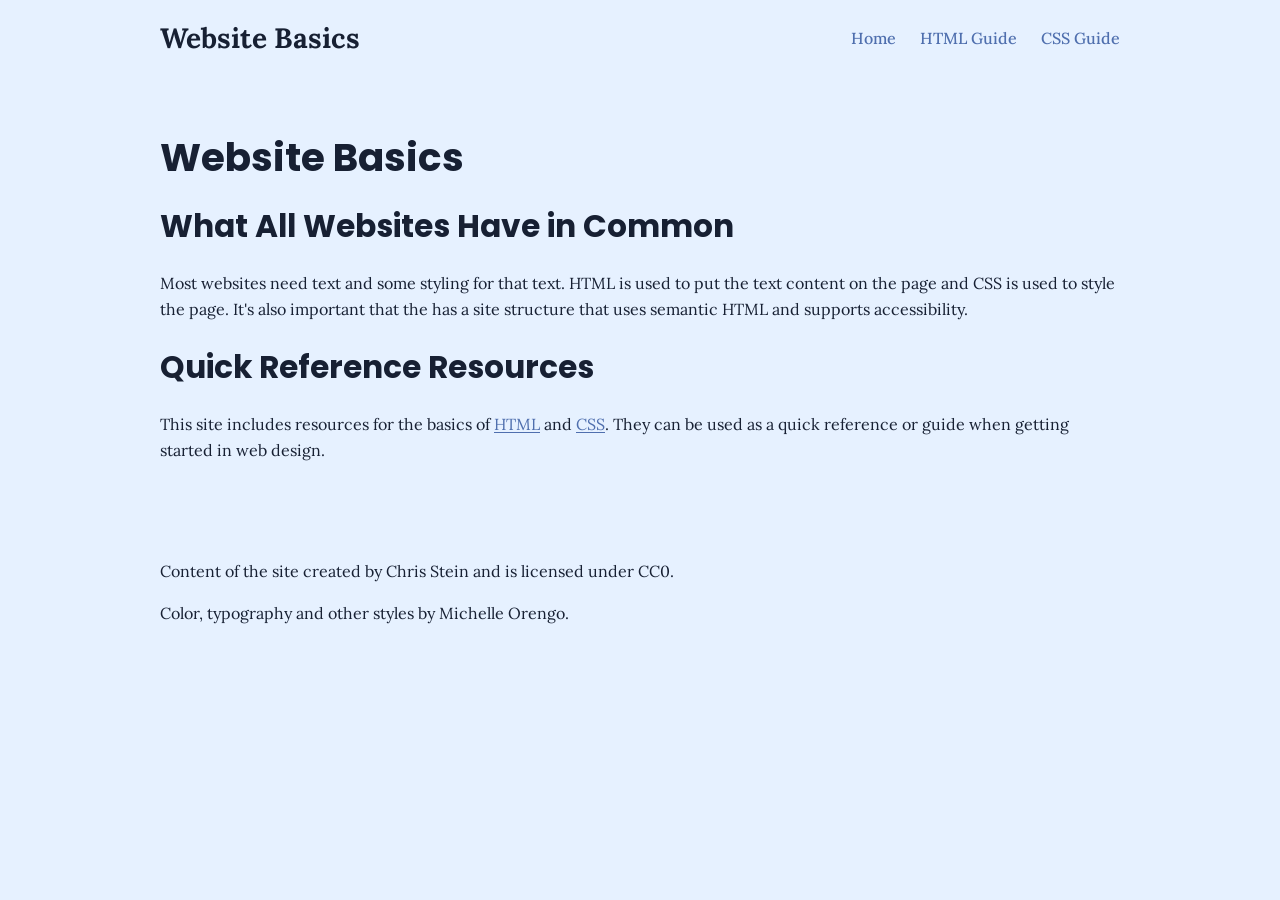
<file: index.html>
<!DOCTYPE html>
<html lang="en">
<head>
    <meta charset="UTF-8">
    <meta name="viewport" content="width=device-width, initial-scale=1.0">
    <title>Website Basics</title>
    <link rel="stylesheet" href="style.css">
</head>
<body>
    <header>
        <div class="site-title">Website Basics</div>
        <nav aria-label="Primary">
            <ul>
                <li><a href="index.html" aria-current="page">Home</a></li>
                <li><a href="html-guide.html">HTML Guide</a></li>
                <li><a href="css-guide.html">CSS Guide</a></li>
            </ul>
        </nav>
    </header>

    <main>
        <h1>Website Basics</h1>

        <h2>What All Websites Have in Common</h2>
        <p>
            Most websites need text and some styling for that text. HTML is used to put the text content on the page and CSS is used to style the page.
            It's also important that the has a site structure that uses semantic HTML and supports accessibility.
        </p>

        <h2>Quick Reference Resources</h2>
        <p>
            This site includes resources for the basics of <a href="html-guide.html">HTML</a> and <a href="css-guide.html">CSS</a>.
            They can be used as a quick reference or guide when getting started in web design.
        </p>
    </main>

    <footer>
        <p>Content of the site created by Chris Stein and is licensed under CC0.</p>
        <p>Color, typography and other styles by Michelle Orengo.</p>
    </footer>
</body>
</html>
</file>
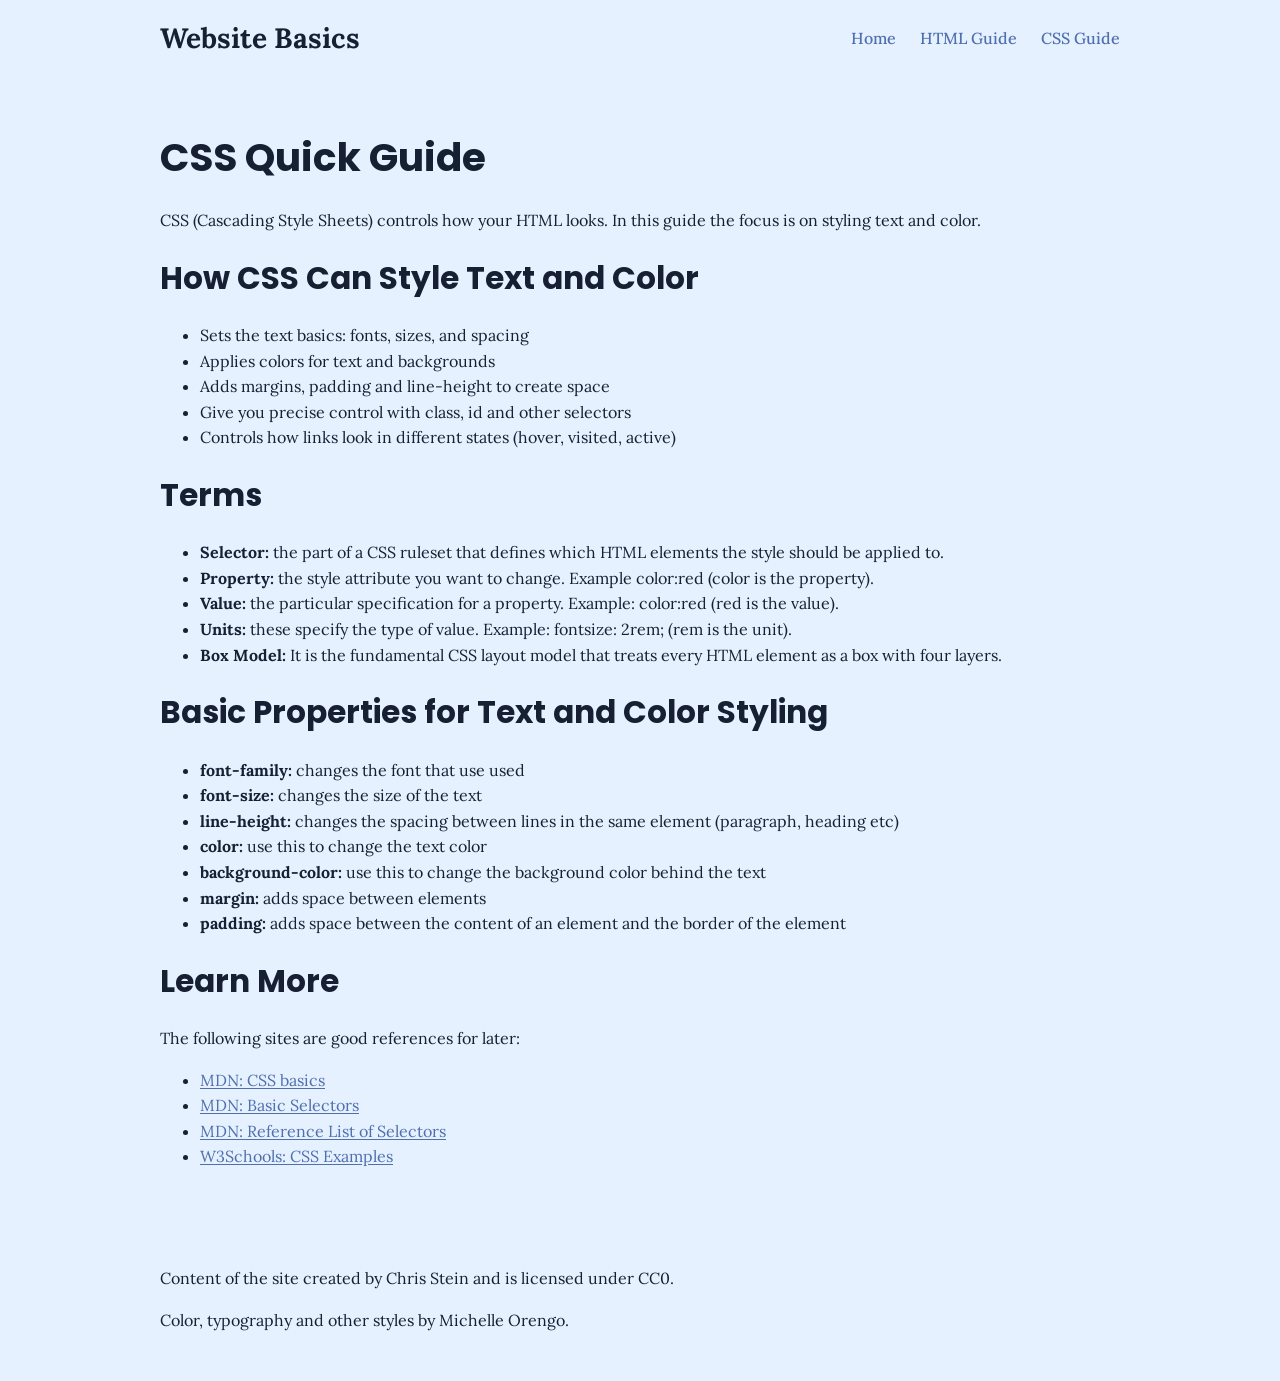
<file: css-guide.html>
<!DOCTYPE html>
<html lang="en">

<head>
    <meta charset="UTF-8">
    <meta name="viewport" content="width=device-width, initial-scale=1.0">
    <title>CSS Guide</title>
    <link rel="stylesheet" href="style.css">
</head>

<body>
    <header>
        <div class="site-title">Website Basics</div>
        <nav aria-label="Primary">
            <ul>
                <li><a href="index.html" aria-current="page">Home</a></li>
                <li><a href="html-guide.html">HTML Guide</a></li>
                <li><a href="css-guide.html">CSS Guide</a></li>
            </ul>
        </nav>
    </header>

    <main>
        <h1>CSS Quick Guide</h1>

        <p>CSS (Cascading Style Sheets) controls how your HTML looks. In this guide the focus is on styling text and
            color.</p>

        <h2>How CSS Can Style Text and Color</h2>

        <ul>
            <li>Sets the text basics: fonts, sizes, and spacing</li>
            <li>Applies colors for text and backgrounds</li>
            <li>Adds margins, padding and line-height to create space</li>
            <li>Give you precise control with class, id and other selectors</li>
            <li>Controls how links look in different states (hover, visited, active)</li>
        </ul>

        <h2>Terms</h2>

        <ul>
            <li><strong>Selector:</strong> the part of a CSS ruleset that defines which HTML elements the style should be applied to.</li>
            <li><strong>Property:</strong> the style attribute you want to change. Example color:red (color is the property).</li>
            <li><strong>Value:</strong> the particular specification for a property. Example: color:red (red is the value).</li>
            <li><strong>Units:</strong> these specify the type of value. Example: fontsize: 2rem; (rem is the unit).</li>
            <li><strong>Box Model:</strong> It is the fundamental CSS layout model that treats every HTML element as a box with four layers.</li>
        </ul>

        <h2>Basic Properties for Text and Color Styling</h2>

        <ul>
            <li><strong>font-family:</strong> changes the font that use used</li>
            <li><strong>font-size:</strong> changes the size of the text</li>
            <li><strong>line-height:</strong> changes the spacing between lines in the same element (paragraph, heading etc)</li>
            <li><strong>color:</strong> use this to change the text color</li>
            <li><strong>background-color:</strong> use this to change the background color behind the text</li>
            <li><strong>margin:</strong> adds space between elements</li>
            <li><strong>padding:</strong> adds space between the content of an element and the border of the element</li>
        </ul>

        <h2>Learn More</h2>

        <p>The following sites are good references for later:</p>

        <ul>
            <li><a href="https://developer.mozilla.org/enUS/docs/Learn/Gettingstartedwiththeweb/CSSbasics">MDN: CSS basics</a></li>
            <li><a href="https://developer.mozilla.org/enUS/docs/Learnwebdevelopment/Core/Stylingbasics/Basicselectors">MDN: Basic Selectors</a></li>
            <li><a href="https://developer.mozilla.org/enUS/docs/Web/CSS/CSSselectors">MDN: Reference List of Selectors</a></li>
            <li><a href="https://www.w3schools.com/css/cssexamples.asp">W3Schools: CSS Examples</a></li>
        </ul>
    </main>

    <footer>
        <p>Content of the site created by Chris Stein and is licensed under CC0.</p>
        <p>Color, typography and other styles by Michelle Orengo.</p>
    </footer>
</body>

</html>
</file>
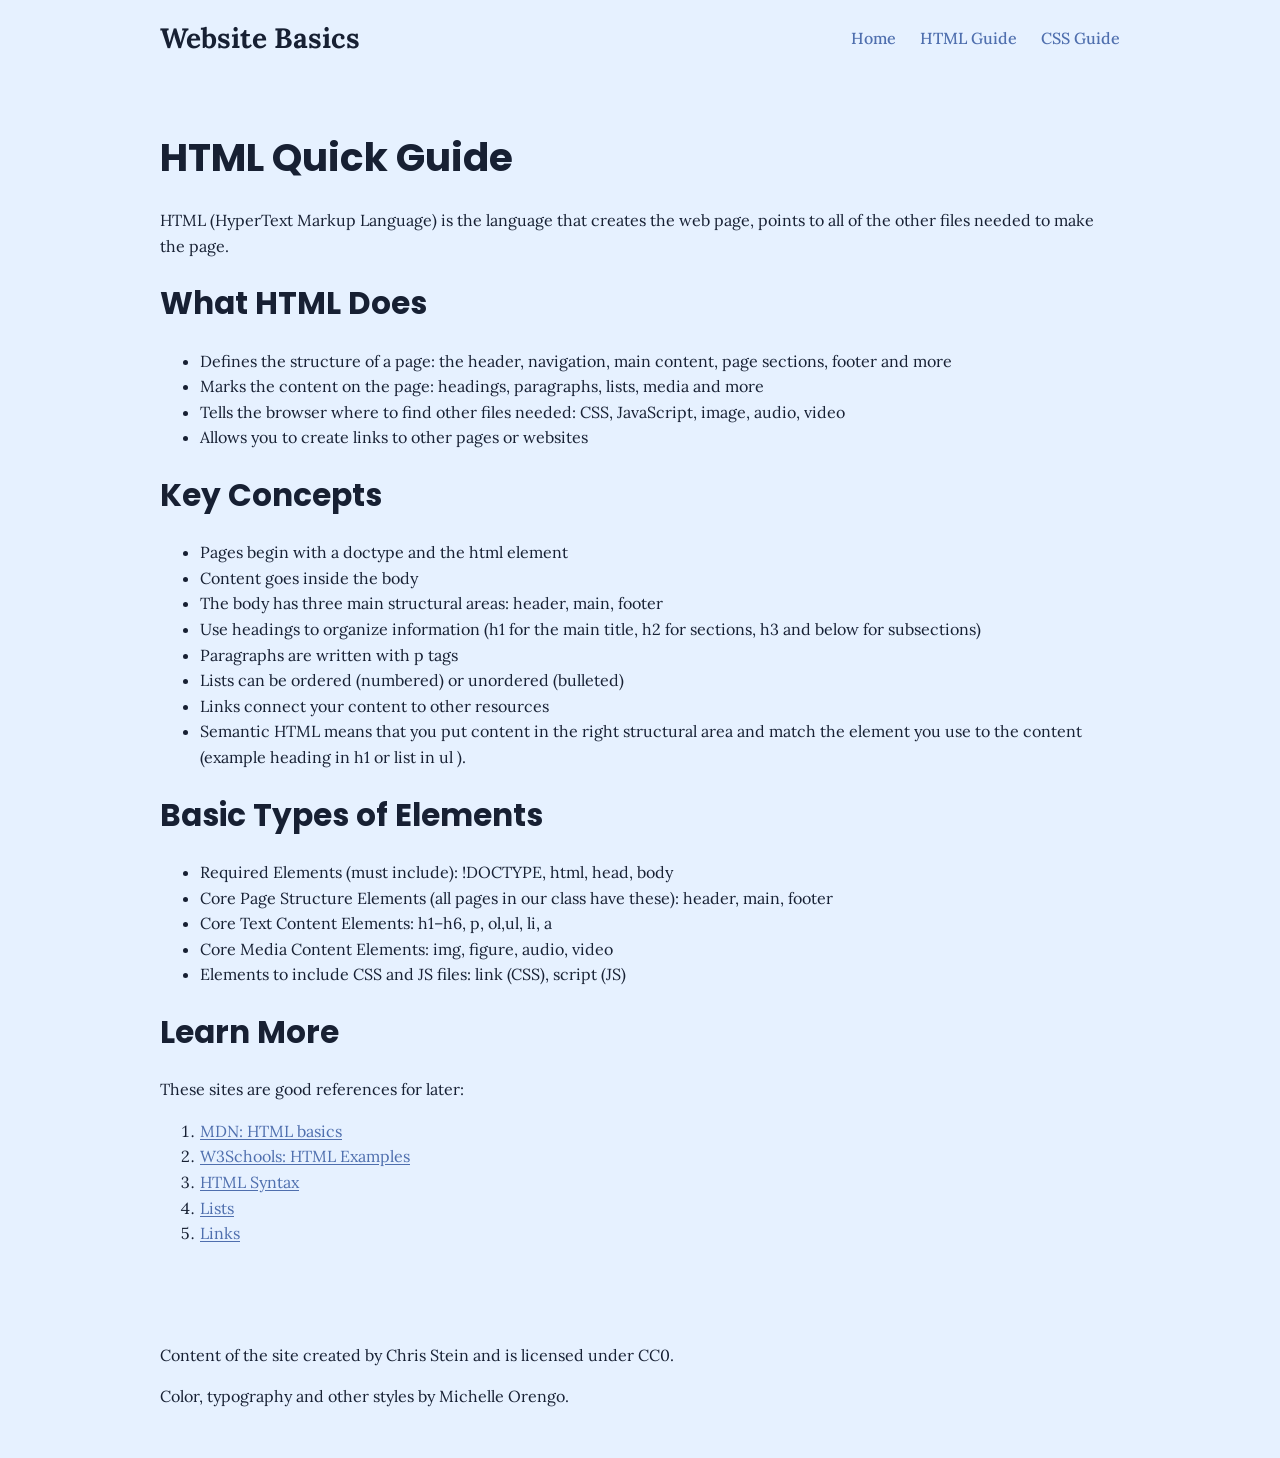
<file: html-guide.html>
<!DOCTYPE html>
<html lang="en">

<head>
    <meta charset="UTF-8">
    <meta name="viewport" content="width=device-width, initial-scale=1.0">
    <title>HTML Guide</title>
    <link rel="stylesheet" href="style.css">
</head>

<body>
    <header>
        <div class="site-title">Website Basics</div>
        <nav aria-label="Primary">
            <ul>
                <li><a href="index.html" aria-current="page">Home</a></li>
                <li><a href="html-guide.html">HTML Guide</a></li>
                <li><a href="css-guide.html">CSS Guide</a></li>
            </ul>
        </nav>
    </header>
    <main>
        <h1>HTML Quick Guide</h1>

        <p>HTML (HyperText Markup Language) is the language that creates the web page, points to all of the other files
            needed to make the page.</p>


        <h2>What HTML Does</h2>

        <ul>
            <li>Defines the structure of a page: the header, navigation, main content, page sections, footer and more
            </li>
            <li>Marks the content on the page: headings, paragraphs, lists, media and more</li>
            <li>Tells the browser where to find other files needed: CSS, JavaScript, image, audio, video</li>
            <li>Allows you to create links to other pages or websites</li>
        </ul>


        <h2>Key Concepts</h2>

        <ul>
            <li>Pages begin with a doctype and the html element</li>
            <li>Content goes inside the body</li>
            <li>The body has three main structural areas: header, main, footer</li>
            <li>Use headings to organize information (h1 for the main title, h2 for sections, h3 and below for
                subsections)</li>
            <li>Paragraphs are written with p tags</li>
            <li>Lists can be ordered (numbered) or unordered (bulleted)</li>
            <li>Links connect your content to other resources</li>
            <li>Semantic HTML means that you put content in the right structural area and match the element you use to
                the content (example heading in h1 or list in ul ).</li>
        </ul>


        <h2>Basic Types of Elements</h2>

        <ul>
            <li>Required Elements (must include): !DOCTYPE, html, head, body</li>
            <li>Core Page Structure Elements (all pages in our class have these): header, main, footer</li>
            <li>Core Text Content Elements: h1–h6, p, ol,ul, li, a</li>
            <li>Core Media Content Elements: img, figure, audio, video</li>
            <li>Elements to include CSS and JS files: link (CSS), script (JS)</li>
        </ul>


        <h2>Learn More</h2>

        <p>These sites are good references for later: </p>

        <ol>
           <li><a href="https://developer.mozilla.org/enUS/docs/Learn/Gettingstartedwiththeweb/HTMLbasics">MDN: HTML basics</a></li>
            <li><a href="https://www.w3schools.com/html/html_examples.asp">W3Schools: HTML Examples</a> </li>
            <li><a href=" https://developer.mozilla.org/en-US/docs/Learn_web_development/Core/Structuring_content/Basic_HTML_syntax">HTML Syntax</a>
               
            </li>
            <li><a href="https://developer.mozilla.org/en-US/docs/Learn_web_development/Core/Structuring_content/Lists">Lists</a> </li>
            <li><a href="https://developer.mozilla.org/en-US/docs/Learn_web_development/Core/Structuring_content/Creating_links">Links</a>
                
            </li>
        </ol>
    </main>
    <footer>
        <p>Content of the site created by Chris Stein and is licensed under CC0.</p>
        <p>Color, typography and other styles by Michelle Orengo.</p>
    </footer>
</body>

</html>
</file>
<file: style.css>
@import url("https://fonts.googleapis.com/css2?family=Poppins&family=Lora&display=swap");

/* Generated design choices. Save as style.css and link it in each HTML head. */

/* Root typography settings */
html {
  font-size: 16px;
  font-family: "Lora", sans-serif;
  line-height: 1.6;
  color: #172033;
  background-color: #E6F1FF;
}

body {
  margin: 0;
}

/* General heading styles */
h1, h2, h3, h4, h5, h6 {
  font-family: "Poppins", sans-serif;
  line-height: 1.2;
}

/* Specific element text styles */
h1 {
  font-size: 2.441rem;
}

h2 {
  font-size: 1.953rem;
}

h3 {
  font-size: 1.563rem;
}

h4 {
  font-size: 1.25rem;
}

h5 {
  font-size: 1rem;
}

h6 {
  font-size: 0.8rem;
}

p {
  margin-bottom: 1rem;
}

a {
  color: #4F6FAE;
  text-decoration: underline;
  text-underline-offset: 0.15em;
}

a:hover {
  color: #354F85;
}

a:focus-visible {
  outline: 3px solid #172033;
  outline-offset: 4px;
}

header, main, footer {
  max-width: 60rem;
  margin-inline: auto;
  padding: 2rem;
}

button, .button {
  color: #FFFFFF;
  background-color: #4F6FAE;
}

button:hover, .button:hover {
  background-color: #354F85;
}

.alternate {
  color: #3F4B63;
  background-color: #FCFBFF;
  padding: 2rem;
}

/* -------------  Header styles ------------------------- */
header {
  display: flex;
  justify-content: space-between; /* site title left, nav right */
  align-items: center;           /* vertical centering */
  padding: 1rem;
}

/* Styles the site title at the top of the header */
.site-title {
  font-size: 1.75rem;
  font-weight: bold;
}

nav ul {
  list-style: none;
  margin: 0;
  padding: 0;
  display: flex;
  gap: 1.5rem;
}

nav a {
  text-decoration: none;
  color: #4F6FAE;
  font-weight: 500;
}

nav a:hover {
  color: #354F85;
}

/* ------------- END Header styles  */
</file>
